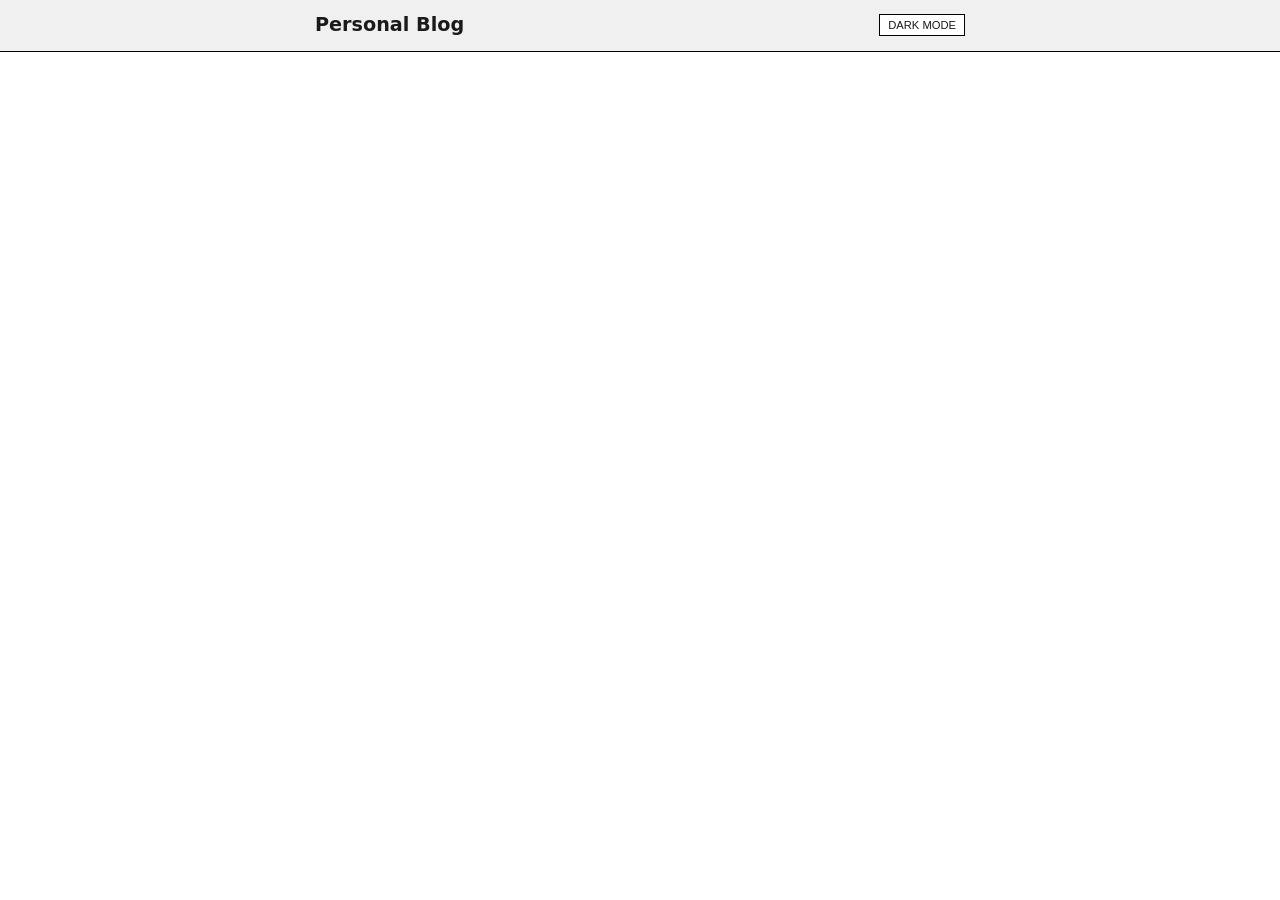
<file: index.html>
<!DOCTYPE html>
<html lang="en">
<head>
    <meta charset="UTF-8">
    <meta name="viewport" content="width=device-width, initial-scale=1.0">
    <title>Web Log</title>
    <link rel="stylesheet" href="css/main.css">
    
    <script>
        (function() {
            const saved = localStorage.getItem('theme');
            const prefersDark = window.matchMedia('(prefers-color-scheme: dark)').matches;
            if (saved === 'dark' || (!saved && prefersDark)) {
                document.documentElement.classList.add('dark-mode');
            }
        })();
    </script>
</head>
<body>

    <header class="title-bar">
        <div class="header-content">
            <h1 itemprop="name">Personal Blog</h1>
            <button class="btn-toggle" id="theme-toggle" aria-label="Toggle Theme">Theme</button>
        </div>
    </header>

    <main class="content-wrapper">
        <!-- <article itemscope itemtype="https://schema.org/BlogPosting">
            <section>
                <div class="post-meta">
                    <time datetime="2026-02-07" itemprop="datePublished" class="post-date">February 7, 2026</time>
                    <span class="post-author" itemprop="author" itemscope itemtype="https://schema.org/Person">
                        by <span itemprop="name">Wiley Fuller</span>
                    </span>
                </div>
                <h2 itemprop="headline">
                    <a href="article-decolonisation.html" style="text-decoration: none; color: inherit;">Decolonising white Australia</a>
                </h2>
                <div itemprop="articleBody">
                    <p>Australia is no longer a colony in name, but we have yet to remove the colony from our minds.</p>
                </div>
            </section>
        </article> -->
        

       <!--  <article itemscope itemtype="https://schema.org/BlogPosting">
            <section>
                <time datetime="2026-02-06" itemprop="datePublished" class="post-date">February 6, 2026</time>
                <h2 itemprop="headline">Machine Readable Dates</h2>
                <div itemprop="articleBody">
                    <p>Each post is wrapped in Schema.org microdata to ensure search engines understand your content structure.</p>
                </div>
            </section>
        </article> -->
    </main>

    <script src="js/main.js"></script>
</body>
</html>
</file>
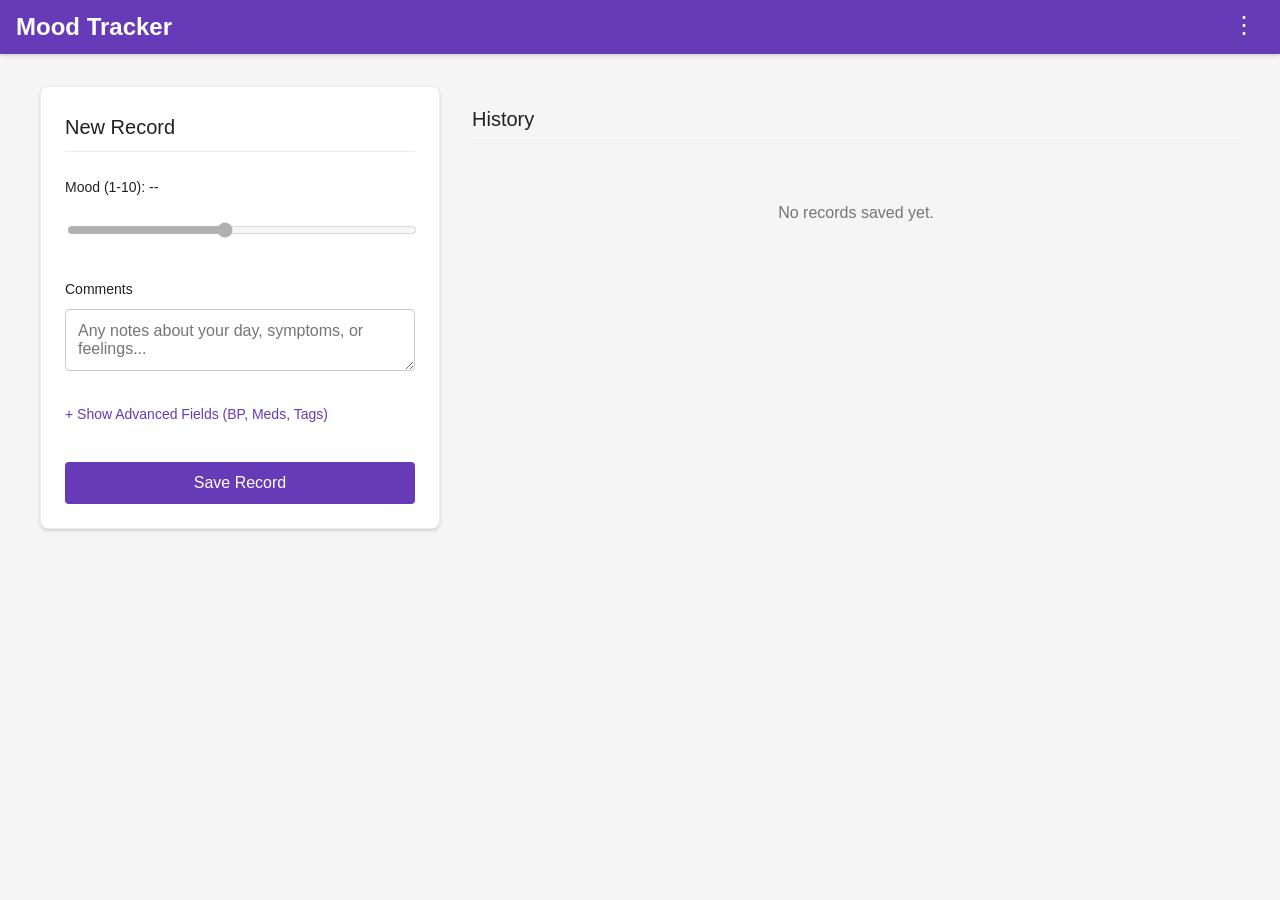
<file: moodtrack/index.html>
<!DOCTYPE html>
<html lang="en">
<head>
    <meta charset="UTF-8">
    <meta name="viewport" content="width=device-width, initial-scale=1.0">
    <title>Mood Tracker</title>
    <link rel="manifest" href="/moodtrack/assets/manifest-CnxsLx-C.json">
    <meta name="theme-color" content="#673ab7">
  <script type="module" crossorigin src="/moodtrack/assets/index-CCFiSSUM.js"></script>
  <link rel="stylesheet" crossorigin href="/moodtrack/assets/index-BfAUO5BI.css">
<link rel="manifest" href="/moodtrack/manifest.webmanifest"><script id="vite-plugin-pwa:register-sw" src="/moodtrack/registerSW.js"></script></head>
<body>
    <app-header></app-header>

    <main class="app-container">
        <section class="card">
            <record-form></record-form>
        </section>

        <section>
            <h2>History</h2>
            <div id="records-list">
                <!-- Records will appear here -->
                <p class="empty-state">No records saved yet.</p>
            </div>
        </section>
    </main>

</body>
</html>
</file>
<file: css/main.css>
/* 1. THEME VARIABLES */
:root {
    --bg: #ffffff;
    --text: #1a1a1a;
    --bar-bg: #f0f0f0;
    --line: #000000;
    --dim: #666666;
    --accent: #0066cc;
}

body.dark-mode {
    --bg: #121212;
    --text: #e0e0e0;
    --bar-bg: #1a1a1a;
    --line: #333333;
    --dim: #a0a0a0;
    --accent: #4da6ff;
}

/* 2. BASE STYLES */
body {
    background-color: var(--bg);
    color: var(--text);
    font-family: -apple-system, system-ui, sans-serif;
    line-height: 1.6;
    margin: 0;
    transition: background-color 0.3s ease;
}

/* 3. TITLE BAR (Full Width) */
.title-bar {
    background-color: var(--bar-bg);
    border-bottom: 1px solid var(--line);
    width: 100%;
    padding: 10px 0; /* Smaller vertical padding */
    margin-bottom: 20px;
}

.header-content {
    max-width: 650px;
    margin: 0 auto;
    padding: 0 20px;
    display: flex;
    justify-content: space-between;
    align-items: center;
}

.title-bar h1 {
    font-size: 1.2rem; /* Smaller title font */
    margin: 0;
}

/* 4. CONTENT AREA */
.content-wrapper {
    max-width: 650px;
    margin: 0 auto;
    padding: 0 20px;
}

section {
    border-bottom: 1px solid var(--line);
    padding: 30px 0;
}

.post-date {
    font-family: monospace;
    color: var(--dim);
    display: block;
    font-size: 0.85rem;
}

/* 5. TOGGLE BUTTON */
.btn-toggle {
    background-color: var(--bg);
    border: 1px solid var(--line);
    color: var(--text);
    padding: 4px 8px;
    cursor: pointer;
    font-size: 0.7rem;
    text-transform: uppercase;
}

.post-meta {
    display: flex;
    gap: 10px;
    font-family: monospace;
    font-size: 0.85rem;
    color: var(--dim);
}

.post-date, .post-author {
    display: inline-block;
}
</file>
<file: moodtrack/assets/index-BfAUO5BI.css>
:root{--primary: #673ab7;--primary-dark: #512da8;--surface: #ffffff;--background: #f5f5f5;--text-primary: #212121;--text-secondary: #757575;--shadow: 0 2px 4px rgba(0,0,0,.1), 0 1px 2px rgba(0,0,0,.08)}body{font-family:Roboto,sans-serif;background-color:var(--background);color:var(--text-primary);line-height:1.6;margin:0}.app-container{max-width:1200px;margin:2rem auto;padding:0 1rem;display:grid;gap:2rem;grid-template-columns:1fr}@media (min-width: 768px){.app-container{grid-template-columns:400px 1fr;align-items:start}}.card{background:var(--surface);padding:1.5rem;border-radius:8px;box-shadow:var(--shadow);border:1px solid #eee}h2{margin-bottom:1.5rem;font-weight:500;font-size:1.25rem;border-bottom:1px solid #eee;padding-bottom:.5rem}.empty-state{text-align:center;color:var(--text-secondary);padding:2rem}.form-group{margin-bottom:1.25rem}label{display:block;font-size:.875rem;margin-bottom:.5rem;font-weight:500}input[type=number],input[type=text],textarea,input[type=range]{width:100%;padding:12px;border:1px solid #ccc;border-radius:4px;font-size:1rem;transition:border-color .2s;font-family:inherit}input:focus,textarea:focus{outline:none;border-color:var(--primary)}.row{display:flex;gap:1rem}.row>div{flex:1}button{background-color:var(--primary);color:#fff;border:none;padding:12px 24px;border-radius:4px;font-size:1rem;font-weight:500;cursor:pointer;width:100%;transition:background .2s;margin-top:10px}button:hover{background-color:var(--primary-dark)}.record-card{border-left:4px solid var(--primary);margin-bottom:1rem;padding:1rem;transition:transform .1s;background:var(--surface);border-radius:8px;box-shadow:var(--shadow)}.record-card:hover{transform:translateY(-2px)}.record-header{display:flex;justify-content:space-between;margin-bottom:.5rem}.record-time{font-size:.75rem;color:var(--text-secondary)}.record-stats{display:flex;flex-wrap:wrap;gap:1rem;font-size:.9rem}.stat-item b{color:var(--primary)}.comment-text{margin-top:.75rem;font-size:.875rem;color:var(--text-secondary);font-style:italic;padding-top:.5rem;border-top:1px solid #eee}.date-group-header{position:sticky;top:3.25rem;background-color:var(--background);padding:.5rem 0;margin:1.25rem 0 .75rem;font-size:.95rem;font-weight:600;color:var(--text-secondary);border-bottom:1px solid #e0e0e0;z-index:10}.date-group-header:first-of-type{margin-top:0}
</file>
